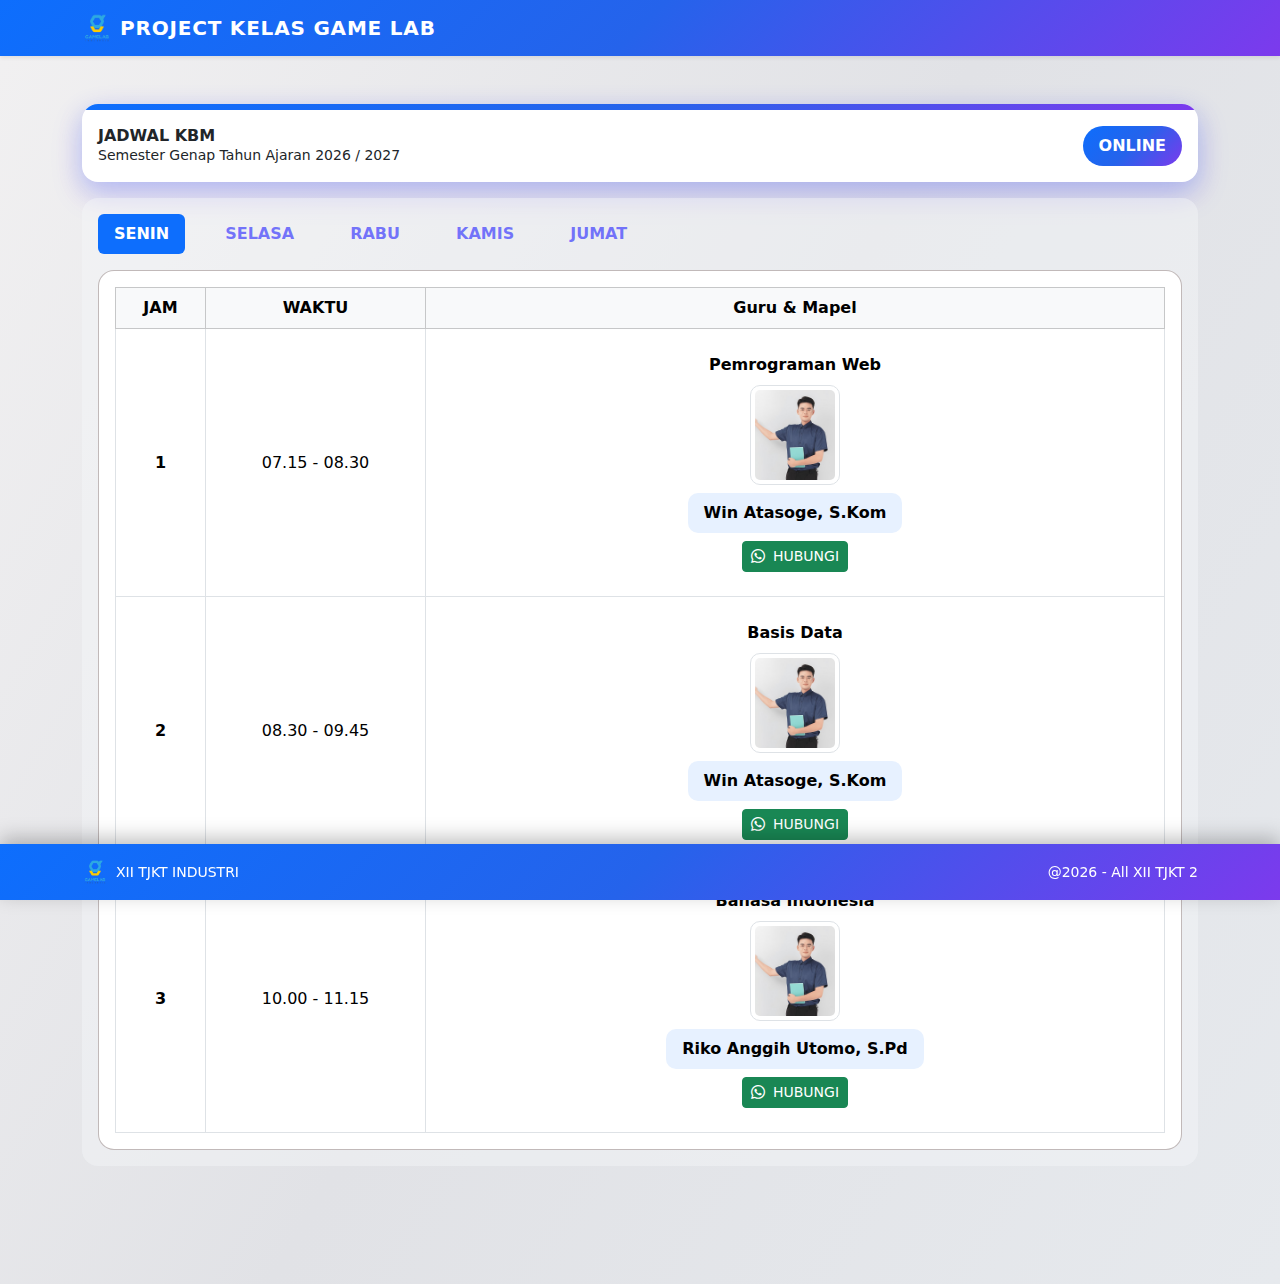
<file: index.html>
<!doctype html>
<html lang="id">
<head>
<meta charset="utf-8">
<meta name="viewport" content="width=device-width, initial-scale=1">
<title>JADWAL KBM</title>

<link href="https://cdn.jsdelivr.net/npm/bootstrap@5.3.8/dist/css/bootstrap.min.css" rel="stylesheet">
<link href="https://cdn.jsdelivr.net/npm/bootstrap-icons@1.11.3/font/bootstrap-icons.min.css" rel="stylesheet">
<link rel="stylesheet" href="style.css">

</head>
<body>

<nav class="navbar navbar-dark navbar-grad shadow-sm">
  <div class="container">
    <a class="navbar-brand d-flex align-items-center gap-2" href="#">
      <img src="assets/gli.png" alt="Logo" width="30" height="30">
      <span class="brand-text">PROJECT KELAS GAME LAB</span>
    </a>
  </div>
</nav>

<main class="container py-5">

  <div class="bg-white rounded-4 hdr-card mb-3">
    <div class="hdr-line"></div>
    <div class="d-flex align-items-center justify-content-between p-3 hdr-flex">
      <div>
        <h6 class="hdr-title">JADWAL KBM</h6>
        <div class="hdr-sub">Semester Genap Tahun Ajaran 2026 / 2027</div>
      </div>
      <span class="hdr-badge px-3 py-2 rounded-pill">ONLINE</span>
    </div>
  </div>

  <div class="jadwal-wrap rounded-4 p-3">

    <ul class="nav nav-pills jadwal-tabs gap-4 mb-3" role="tablist">
      <li class="nav-item"><button class="nav-link active" data-bs-toggle="tab" data-bs-target="#senin">SENIN</button></li>
      <li class="nav-item"><button class="nav-link" data-bs-toggle="tab" data-bs-target="#selasa">SELASA</button></li>
      <li class="nav-item"><button class="nav-link" data-bs-toggle="tab" data-bs-target="#rabu">RABU</button></li>
      <li class="nav-item"><button class="nav-link" data-bs-toggle="tab" data-bs-target="#kamis">KAMIS</button></li>
      <li class="nav-item"><button class="nav-link" data-bs-toggle="tab" data-bs-target="#jumat">JUMAT</button></li>
    </ul>

    <div class="bg-white rounded-4 jadwal-panel">
      <div class="tab-content p-3">

        <div class="tab-pane fade show active" id="senin">
          <div class="table-responsive">
            <table class="table table-bordered align-middle mb-0 jadwal-table">
              <thead class="table-light text-center">
                <tr>
                  <th style="width:90px;">JAM</th>
                  <th style="width:220px;">WAKTU</th>
                  <th>Guru & Mapel</th>
                </tr>
              </thead>
              <tbody>

                <tr class="text-center">
                  <td class="text-center fw-bold">1</td>
                  <td class="tt">07.15 - 08.30</td>
                  <td class="td-guru">
                    <div class="d-flex flex-column align-items-center gap-2 py-3">
                      <div class="fw-bold">Pemrograman Web</div>
                      <img src="assets/mal-guru.jpg" class="img-thumbnail guru-img" alt="guru">
                      <div class="guru-name px-3 py-2">Win Atasoge, S.Kom</div>
                      <a href="https://wa.me/6281234567890" target="_blank" class="btn btn-success btn-sm d-inline-flex align-items-center gap-2">
                        <i class="bi bi-whatsapp"></i> HUBUNGI
                      </a>
                    </div>
                  </td>
                </tr>

                <tr class="text-center">
                  <td class="text-center fw-bold">2</td>
                  <td class="tt">08.30 - 09.45</td>
                  <td class="td-guru">
                    <div class="d-flex flex-column align-items-center gap-2 py-3">
                      <div class="fw-bold">Basis Data</div>
                      <img src="assets/mal-guru.jpg" class="img-thumbnail guru-img" alt="guru">
                      <div class="guru-name px-3 py-2">Win Atasoge, S.Kom</div>
                      <a href="https://wa.me/6281234567890" target="_blank" class="btn btn-success btn-sm d-inline-flex align-items-center gap-2">
                        <i class="bi bi-whatsapp"></i> HUBUNGI
                      </a>
                    </div>
                  </td>
                </tr>

                <tr class="text-center">
                  <td class="text-center fw-bold">3</td>
                  <td class="tt">10.00 - 11.15</td>
                  <td class="td-guru">
                    <div class="d-flex flex-column align-items-center gap-2 py-3">
                      <div class="fw-bold">Bahasa Indonesia</div>
                      <img src="assets/mal-guru.jpg" class="img-thumbnail guru-img" alt="guru">
                      <div class="guru-name px-3 py-2">Riko Anggih Utomo, S.Pd</div>
                      <a href="https://wa.me/6281234567890" target="_blank" class="btn btn-success btn-sm d-inline-flex align-items-center gap-2">
                        <i class="bi bi-whatsapp"></i> HUBUNGI
                      </a>
                    </div>
                  </td>
                </tr>
              </tbody>
            </table>
          </div>
        </div>

                <div class="tab-pane fade" id="selasa">
          <div class="table-responsive">
            <table class="table table-bordered align-middle mb-0 jadwal-table">
              <thead class="table-light text-center">
                <tr>
                  <th style="width:90px;">JAM</th>
                  <th style="width:220px;">WAKTU</th>
                  <th>Guru & Mapel</th>
                </tr>
              </thead>
              <tbody>

                <tr class="text-center">
                  <td class="text-center fw-bold">1</td>
                  <td class="tt">07.15 - 08.30</td>
                  <td class="td-guru">
                    <div class="d-flex flex-column align-items-center gap-2 py-3">
                      <div class="fw-bold">Matematika</div>
                      <img src="assets/mal-guru.jpg" class="img-thumbnail guru-img" alt="guru">
                      <div class="guru-name px-3 py-2">Karolus Pi, S.Pd</div>
                      <a href="https://wa.me/6281234567890" target="_blank" class="btn btn-success btn-sm d-inline-flex align-items-center gap-2">
                        <i class="bi bi-whatsapp"></i> HUBUNGI
                      </a>
                    </div>
                  </td>
                </tr>

                <tr class="text-center">
                  <td class="text-center fw-bold">2</td>
                  <td class="tt">08.30 - 09.45</td>
                  <td class="td-guru">
                    <div class="d-flex flex-column align-items-center gap-2 py-3">
                      <div class="fw-bold">Bahasa Inggris</div>
                      <img src="assets/fem-guru.jpg" class="img-thumbnail guru-img" alt="guru">
                      <div class="guru-name px-3 py-2">Rita Bire, S.Pd</div>
                      <a href="https://wa.me/6281234567890" target="_blank" class="btn btn-success btn-sm d-inline-flex align-items-center gap-2">
                        <i class="bi bi-whatsapp"></i> HUBUNGI
                      </a>
                    </div>
                  </td>
                </tr>

                <tr class="text-center">
                  <td class="text-center fw-bold">3</td>
                  <td class="tt">10.00 - 11.15</td>
                  <td class="td-guru">
                    <div class="d-flex flex-column align-items-center gap-2 py-3">
                      <div class="fw-bold">Kejuruan</div>
                      <img src="assets/mal-guru.jpg" class="img-thumbnail guru-img" alt="guru">
                      <div class="guru-name px-3 py-2">Frengky Lesiangi, S.Pd</div>
                      <a href="https://wa.me/6281234567890" target="_blank" class="btn btn-success btn-sm d-inline-flex align-items-center gap-2">
                        <i class="bi bi-whatsapp"></i> HUBUNGI
                      </a>
                    </div>
                  </td>
                </tr>
              </tbody>
            </table>
          </div>
        </div>

                <div class="tab-pane fade" id="rabu">
          <div class="table-responsive">
            <table class="table table-bordered align-middle mb-0 jadwal-table">
              <thead class="table-light text-center">
                <tr>
                  <th style="width:90px;">JAM</th>
                  <th style="width:220px;">WAKTU</th>
                  <th>Guru & Mapel</th>
                </tr>
              </thead>
              <tbody>

                <tr class="text-center">
                  <td class="text-center fw-bold">1</td>
                  <td class="tt">07.15 - 08.30</td>
                  <td class="td-guru">
                    <div class="d-flex flex-column align-items-center gap-2 py-3">
                      <div class="fw-bold">Pemrograman Web</div>
                      <img src="assets/mal-guru.jpg" class="img-thumbnail guru-img" alt="guru">
                      <div class="guru-name px-3 py-2">Win Atasoge, S.Kom</div>
                      <a href="https://wa.me/6281234567890" target="_blank" class="btn btn-success btn-sm d-inline-flex align-items-center gap-2">
                        <i class="bi bi-whatsapp"></i> HUBUNGI
                      </a>
                    </div>
                  </td>
                </tr>

                <tr class="text-center">
                  <td class="text-center fw-bold">2</td>
                  <td class="tt">08.30 - 09.45</td>
                  <td class="td-guru">
                    <div class="d-flex flex-column align-items-center gap-2 py-3">
                      <div class="fw-bold">Pemrograman Web</div>
                      <img src="assets/mal-guru.jpg" class="img-thumbnail guru-img" alt="guru">
                      <div class="guru-name px-3 py-2">Win Atasoge, S.Kom</div>
                      <a href="https://wa.me/6281234567890" target="_blank" class="btn btn-success btn-sm d-inline-flex align-items-center gap-2">
                        <i class="bi bi-whatsapp"></i> HUBUNGI
                      </a>
                    </div>
                  </td>
                </tr>

                <tr class="text-center">
                  <td class="text-center fw-bold">3</td>
                  <td class="tt">10.00 - 11.15</td>
                  <td class="td-guru">
                    <div class="d-flex flex-column align-items-center gap-2 py-3">
                      <div class="fw-bold">Seni Budaya</div>
                      <img src="assets/fem-guru.jpg" class="img-thumbnail guru-img" alt="guru">
                      <div class="guru-name px-3 py-2">Dewi Sartika, S.Pd</div>
                      <a href="https://wa.me/6281234567890" target="_blank" class="btn btn-success btn-sm d-inline-flex align-items-center gap-2">
                        <i class="bi bi-whatsapp"></i> HUBUNGI
                      </a>
                    </div>
                  </td>
                </tr>
              </tbody>
            </table>
          </div>
        </div>

                <div class="tab-pane fade" id="kamis">
          <div class="table-responsive">
            <table class="table table-bordered align-middle mb-0 jadwal-table">
              <thead class="table-light text-center">
                <tr>
                  <th style="width:90px;">JAM</th>
                  <th style="width:220px;">WAKTU</th>
                  <th>Guru & Mapel</th>
                </tr>
              </thead>
              <tbody>

                <tr class="text-center">
                  <td class="text-center fw-bold">1</td>
                  <td class="tt">07.15 - 08.30</td>
                  <td class="td-guru">
                    <div class="d-flex flex-column align-items-center gap-2 py-3">
                      <div class="fw-bold">Desain Grafis</div>
                      <img src="assets/mal-guru.jpg" class="img-thumbnail guru-img" alt="guru">
                      <div class="guru-name px-3 py-2">Juan Fernando Diaz, S.Kom</div>
                      <a href="https://wa.me/6281234567890" target="_blank" class="btn btn-success btn-sm d-inline-flex align-items-center gap-2">
                        <i class="bi bi-whatsapp"></i> HUBUNGI
                      </a>
                    </div>
                  </td>
                </tr>

                <tr class="text-center">
                  <td class="text-center fw-bold">2</td>
                  <td class="tt">08.30 - 09.45</td>
                  <td class="td-guru">
                    <div class="d-flex flex-column align-items-center gap-2 py-3">
                      <div class="fw-bold">Cyber Security</div>
                      <img src="assets/mal-guru.jpg" class="img-thumbnail guru-img" alt="guru">
                      <div class="guru-name px-3 py-2">Mariano Severinus Agus Bin Zakarius Efesus Kedy Lutu</div>
                      <a href="https://wa.me/6281234567890" target="_blank" class="btn btn-success btn-sm d-inline-flex align-items-center gap-2">
                        <i class="bi bi-whatsapp"></i> HUBUNGI
                      </a>
                    </div>
                  </td>
                </tr>

                <tr class="text-center">
                  <td class="text-center fw-bold">3</td>
                  <td class="tt">10.00 - 11.15</td>
                  <td class="td-guru">
                    <div class="d-flex flex-column align-items-center gap-2 py-3">
                      <div class="fw-bold">Pendidikan Jasmani</div>
                      <img src="assets/mal-guru.jpg" class="img-thumbnail guru-img" alt="guru">
                      <div class="guru-name px-3 py-2">Steven Salomo Samosir, S.Pd</div>
                      <a href="https://wa.me/6281234567890" target="_blank" class="btn btn-success btn-sm d-inline-flex align-items-center gap-2">
                        <i class="bi bi-whatsapp"></i> HUBUNGI
                      </a>
                    </div>
                  </td>
                </tr>
              </tbody>
            </table>
          </div>
        </div>

        <div class="tab-pane fade" id="jumat">
          <div class="table-responsive">
            <table class="table table-bordered align-middle mb-0 jadwal-table">
              <thead class="table-light text-center">
                <tr>
                  <th style="width:90px;">JAM</th>
                  <th style="width:220px;">WAKTU</th>
                  <th>Guru & Mapel</th>
                </tr>
              </thead>
              <tbody>

                <tr class="text-center">
                  <td class="text-center fw-bold">1</td>
                  <td class="tt">07.15 - 08.30</td>
                  <td class="td-guru">
                    <div class="d-flex flex-column align-items-center gap-2 py-3">
                      <div class="fw-bold">Game Development</div>
                      <img src="assets/mal-guru.jpg" class="img-thumbnail guru-img" alt="guru">
                      <div class="guru-name px-3 py-2">Juan Fernando Diaz, S.Kom</div>
                      <a href="https://wa.me/6281234567890" target="_blank" class="btn btn-success btn-sm d-inline-flex align-items-center gap-2">
                        <i class="bi bi-whatsapp"></i> HUBUNGI
                      </a>
                    </div>
                  </td>
                </tr>

                <tr class="text-center">
                  <td class="text-center fw-bold">2</td>
                  <td class="tt">08.30 - 09.45</td>
                  <td class="td-guru">
                    <div class="d-flex flex-column align-items-center gap-2 py-3">
                      <div class="fw-bold">Internet of Things</div>
                      <img src="assets/mal-guru.jpg" class="img-thumbnail guru-img" alt="guru">
                      <div class="guru-name px-3 py-2">Yordan Karel Thera, S.Kom</div>
                      <a href="https://wa.me/6281234567890" target="_blank" class="btn btn-success btn-sm d-inline-flex align-items-center gap-2">
                        <i class="bi bi-whatsapp"></i> HUBUNGI
                      </a>
                    </div>
                  </td>
                </tr>

                <tr class="text-center">
                  <td class="text-center fw-bold">3</td>
                  <td class="tt">10.00 - 11.15</td>
                  <td class="td-guru">
                    <div class="d-flex flex-column align-items-center gap-2 py-3">
                      <div class="fw-bold">Pendidikan Pancasila</div>
                      <img src="assets/fem-guru.jpg" class="img-thumbnail guru-img" alt="guru">
                      <div class="guru-name px-3 py-2">Dewi Kusuma, S.Pd</div>
                      <a href="https://wa.me/6281234567890" target="_blank" class="btn btn-success btn-sm d-inline-flex align-items-center gap-2">
                        <i class="bi bi-whatsapp"></i> HUBUNGI
                      </a>
                    </div>
                  </td>
                </tr>
              </tbody>
            </table>
          </div>
        </div>

      </div>
    </div>

  </div>
</main>

<footer class="footer-win fixed-bottom">
  <div class="container h-100 d-flex align-items-center justify-content-between">
    <div class="d-flex align-items-center gap-2">
      <img src="assets/gli.png" width="26" height="26">
      <span class="footer-text">XII TJKT INDUSTRI</span>
    </div>
    <div class="footer-right">@2026 - All XII TJKT 2</div>
  </div>
</footer>

<script src="https://cdn.jsdelivr.net/npm/bootstrap@5.3.8/dist/js/bootstrap.bundle.min.js"></script>
</body>
</html>
</file>
<file: style.css>
body {
  background: linear-gradient(120deg, #f1f0f1f6, #e1e2e6, #e6e9ed);
  font-family: system-ui, -apple-system, "Segoe UI", Arial, sans-serif;
  padding-bottom: 70px;
}

.navbar-grad {
  background: linear-gradient(135deg, #0d6efd, #2563eb, #7c3aed);
}

.brand-text {
  font-weight: 700;
  letter-spacing: 0.8px;
  color: #fff;
}

.hdr-card {
  box-shadow: 0 8px 24px rgba(13,110,253,0.18),
              0 12px 32px rgba(102,16,242,0.18);
  overflow: hidden;
}

.hdr-line {
  height: 6px;
  background: linear-gradient(135deg, #0d6efd, #2563eb, #7c3aed);
}

.hdr-title {
  font-size: 16px;
  font-weight: 800;
  margin: 0;
}

.hdr-sub {
  font-size: 14px;
}

.hdr-badge {
  background: linear-gradient(135deg, #0d6efd, #2563eb, #7c3aed);
  color: white;
  font-weight: 700;
}

.jadwal-wrap {
  background: rgba(244,247,248,0.46);
}

.jadwal-panel {
  border: 1px solid rgba(186,177,177,0.9);
  overflow: hidden;
}

.jadwal-tabs .nav-link {
  background: transparent !important;
  color: #4343fdb9;
  font-weight: 700;
}

.jadwal-tabs .nav-link.active {
  background: #0d6efd !important;
  color: #fff;
}

.guru-img {
  width: 90px;
  height: 100px;
  object-fit: cover;
  border-radius: 10px;
}

.guru-name {
  background: #e7f1ff;
  font-weight: 700;
  border-radius: 10px;
}

.footer-win {
  background: linear-gradient(135deg, #0d6efd, #2563eb, #7c3aed);
  height: 56px;
  box-shadow: 0 -6px 20px rgba(0,0,0,0.25);
}

.footer-text, .footer-right {
  color: white;
  font-size: 14px;
}
</file>
